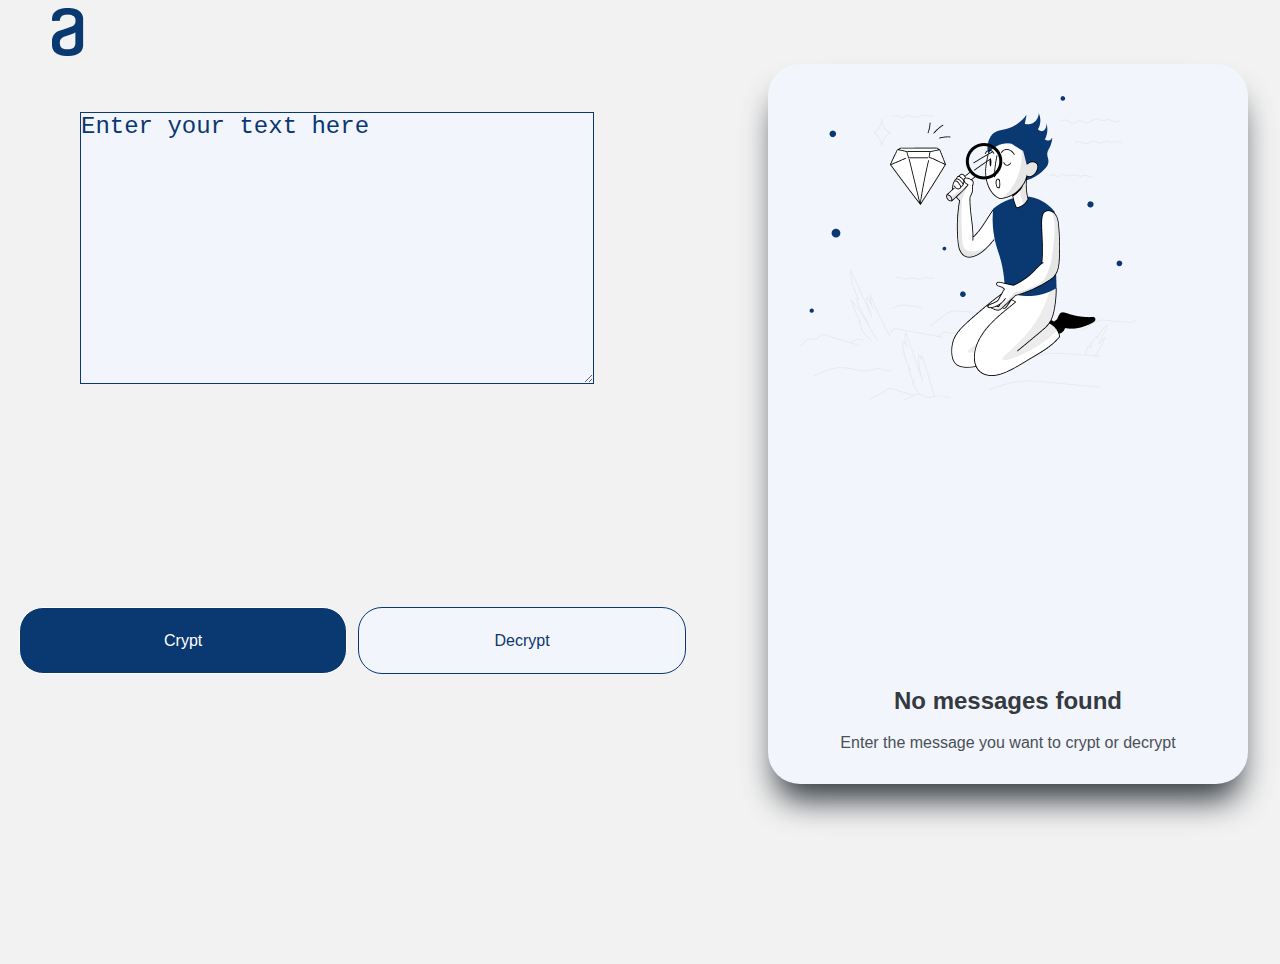
<file: index.html>
<!DOCTYPE html>
<html lang="en">
  <head>
    <meta charset="UTF-8" />
    <meta http-equiv="X-UA-Compatible" content="IE=edge" />
    <meta name="viewport" content="width=device-width, initial-scale=1.0" />
    <link rel="stylesheet" href="/Static/styles/styles.css" />
    
    
    <title>Magic encrypter</title>
  </head>
  <body>
    <header>
      <img class="logo" src="/Static/images/logo.png" alt="logo">
    </header>
    <main>
      <section class="input-section">
          <div class="textarea-container">
            <textarea 
              name="textarea"
              id="text-area"
              cols="30"
              rows="10"
              placeholder="Enter your text here"
            ></textarea>
          </div>
          <div class="no-text-error-container hide">
            <p>Please enter some text</p>
          </div>

          <div class="alert hide">
            <img src="/Static/images/alert-icon.png" alt="alert icon">
            <p>You can only use lower case and no accent tick</p>
          </div>

          <div class="btn-container">
              <button class="btn" id="crypt-btn" >Crypt</button>
              <button class="btn" id="decrypt-btn">Decrypt</button>
          </div>
      </section>

      <section class="output-container">
        <div class="silly-guy">
          <img src="/Static/images/mono.png" alt="boy looking 4 something, idk">
        </div>

        <div class="message-container">
          <h3>No messages found</h3>
          <p>Enter the message you want to crypt or decrypt</p>
        </div>

        <div class="result-container hide">
          <h1>Encrypted message: </h1>
          <p class="text-result"></p>
        </div>

        <div class="copy-container hide">
          <button class="btn" id="copy-btn" onclick="encrypt()">Copy text</button>
        </div>

        
      </section>
    </main>
  </body>
  
  <!-- <script src="../../Model/Encryptor.js"></script>
  <script src="../../Model/Main.jsDecryptor.js"></script> -->
  <script type="module" src="../../Static/Main.js"></script>
</html>
</file>
<file: Static/styles/styles.css>
:root {
  --azul: #0a3871;
  --gris: #d8dfe8;
  --blanco: #ffffff;
  --azulClaro: #f3f5fc;
  --grisClaro: #495057;
  --grisOscuro: #343a40;
  --fuentePrincipal: "Inter", sans-serif;
  font-size: 16px;
}

* {
  margin: 0px;
  padding: 0px;
}

body {
  background-color: #f2f2f2;
  font-family: Arial, sans-serif;
}

/* Header */
header {
  width: 100%;
  height: 4rem;
}

.logo {
  margin: 0.5rem;
  width: auto;
  height: 3rem;
}

/* Main */
main {
  display: flex;
  height: 100%;
  justify-content: space-between;
  position: absolute;
  width: 100%;
}

/* section 1 */
.textarea-container {
  position: absolute;
  left: 5rem;
  top: 3rem;
  height: 30%;
  width: 40%;
}

textarea {
  background-color: var(--azulClaro);
  color: var(--azul);
  cursor: pointer;
  font-size: 1.5rem;
  width: 100%;
  height: 100%;
  border: #0a3871 solid 1px;
}

textarea::placeholder {
  color: var(--azul);
}

.btn-container {
  position: absolute;
  top: 60%;
  padding-left: 1rem;
  padding-right: 1rem;
}

.btn {
  width: 328px;
  height: 67px;
  border: solid 1px;
  border-radius: 24px;
  font-size: 1rem;
  font-weight: 400;
  margin-right: 1.25rem;
  margin: 0.2rem;
  cursor: pointer;
}

.btn:active {
  width: 328px;
  height: 67px;
  border: solid 1px;
  border-radius: 24px;
  font-size: 1rem;
  font-weight: 400;
  margin-right: 1.25rem;
  margin: 0.2rem;
  cursor: pointer;
  transform: scale(1.1);
  
}

#crypt-btn {
  background-color: var(--azul);
  color: var(--blanco);
}

#crypt-btn:disabled, #decrypt-btn:disabled{
  background-color: var(--grisClaro);
}
#decrypt-btn {
  background-color: var(--azulClaro);
  color: var(--azul);
}

/* section 2*/
.message-container h3 {
  font-size: 1.5rem;
  text-align: center;
  color: var(--grisOscuro);
  padding-top: 1rem;
}

.message-container p {
  color: var(--grisClaro);
  font-size: 1rem;
  font-weight: 400;
  text-align: center;
  padding-top: 1.2rem;
}

.output-container {
  background-color: var(--azulClaro);
  box-sizing: border-box;
  box-shadow: 0px 24px 32px -8px var(--grisOscuro);
  border-radius: 2rem;
  display: flex;
  flex-direction: column;
  justify-content: space-between; /* Alinea los elementos verticalmente */
  position: relative;
  right: 2rem;
  width: 30rem;
  height: 80%;
  padding: 2rem;
}

.silly-guy {
  display: block;
  box-sizing: border-box;
  margin-bottom: 2rem; /* Agrega margen inferior para separar del siguiente elemento */
}

.message-container {
  display: flex;
  flex-direction: column;
  align-items: center; /* Centra el contenido horizontalmente */
  justify-content: center; /* Centra el contenido verticalmente */
  text-align: center;
}

.result-container{
  box-sizing: border-box;
  width: 100%;
  height: 100%;
  text-align: center;
}


.copy-container {
  display: flex;
  justify-content: center;
  margin: 5px;
}

#copy-btn {
  width: 80%;
  color: var(--azul);
  cursor: pointer;
  padding: 1rem;
  background-color: white;
  border: none;
  border-radius: 0.5rem;
  box-shadow: 0px 2px 6px -1px var(--grisOscuro);
  transition: all 0.2s ease-in-out;
}

#copy-btn:hover {
  background-color: var(--azul);
  color: white;
  transform: translateY(-2px);
  box-shadow: 0px 4px 8px -2px var(--grisOscuro);
}

.hide{
  display: none;
}
</file>
